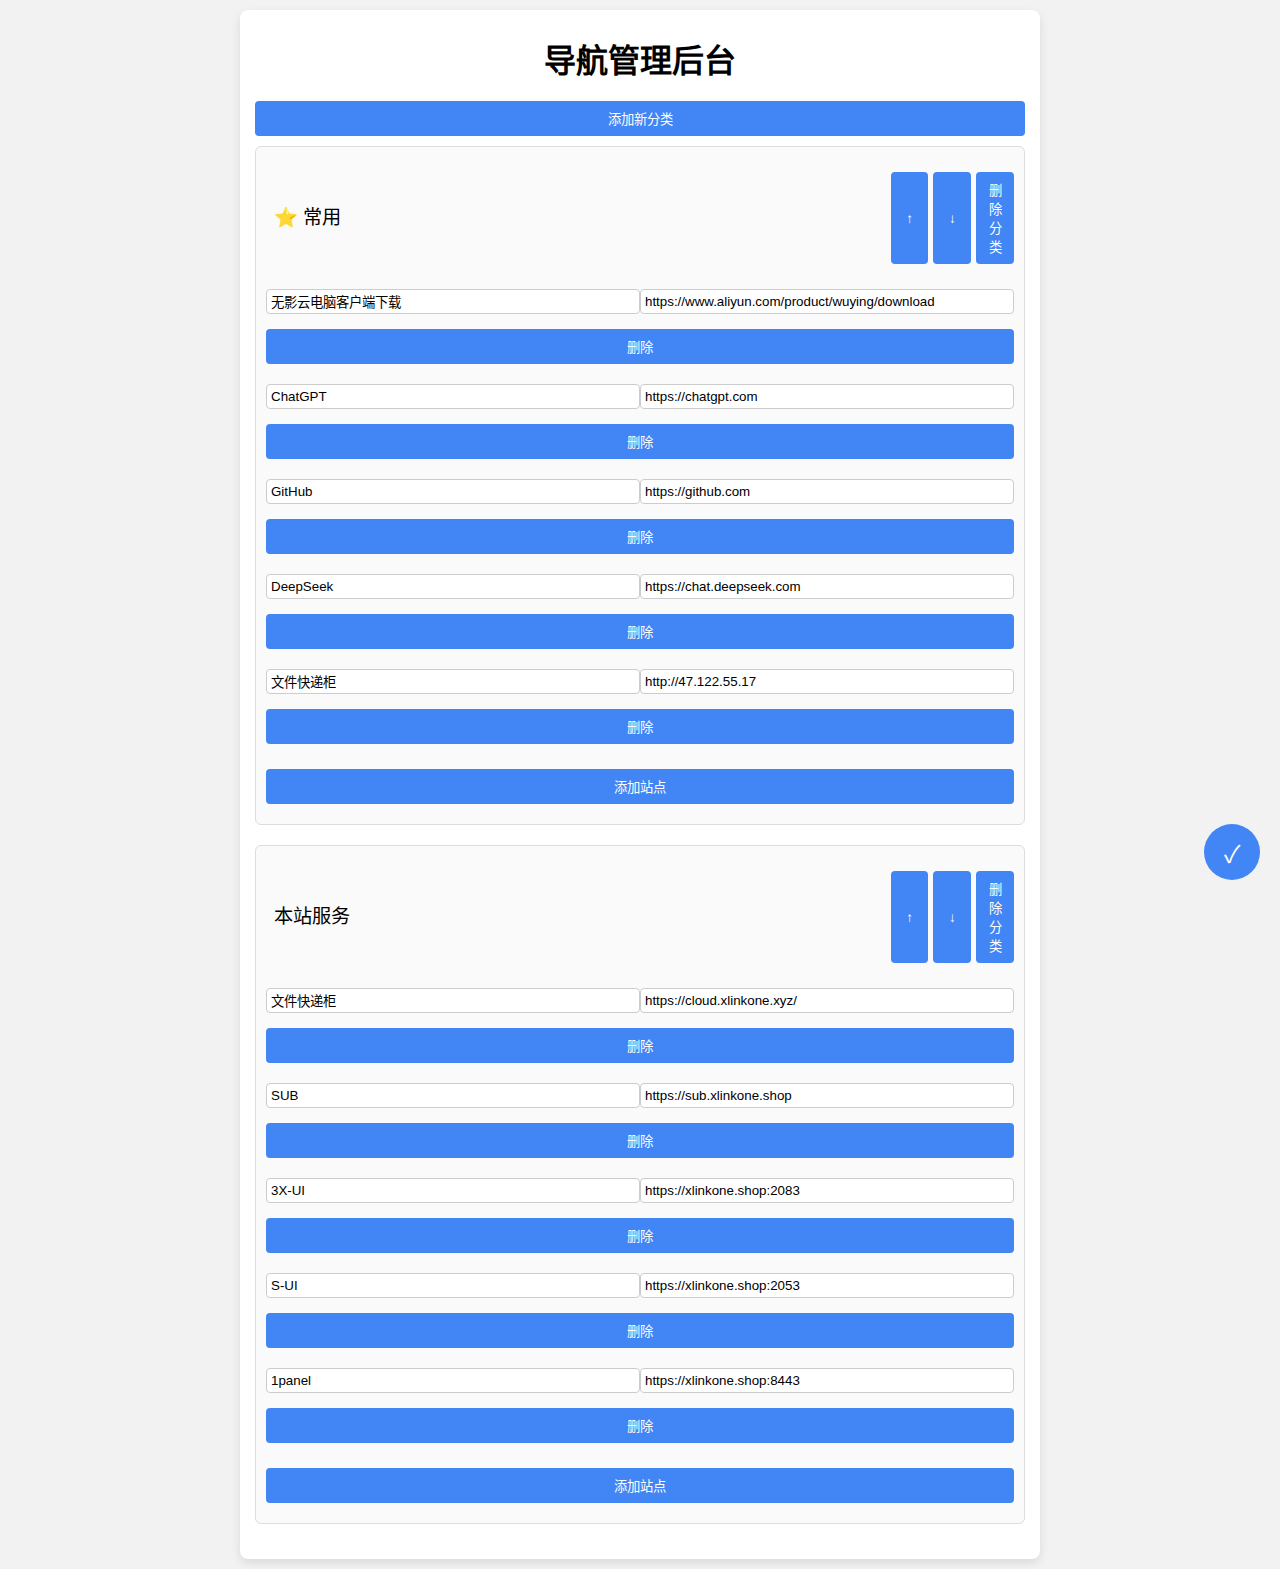
<file: 新建文件夹 (2)/admin.html>
<!DOCTYPE html>
<html lang="zh-CN">
<head>
  <meta charset="UTF-8">
  <meta name="viewport" content="width=device-width, initial-scale=1.0">
  <title>导航管理后台</title>
  <link rel="stylesheet" href="css/admin.css">
</head>
<body>
  <div id="adminPanel">
    <h1>导航管理后台</h1>
    <button id="addCategoryBtn">添加新分类</button>
    <div id="categoriesContainer">
      <!-- 动态生成分类和站点列表 -->
    </div>
    <!-- 悬浮右下角的圆形保存按钮 -->
    <button id="saveChangesBtn" title="保存更改">✓</button>
    <div id="saveStatus" class="save-status"></div>
  </div>
  <script src="js/admin.js"></script>
</body>
</html>
</file>
<file: 新建文件夹 (2)/css/admin.css>
/* 禁止水平滚动 */
html, body {
  margin: 0;
  padding: 0;
  overflow-x: hidden;
  box-sizing: border-box;
}

*, *:before, *:after {
  box-sizing: inherit;
}

body {
  font-family: Arial, sans-serif;
  background: #f2f2f2;
  padding: 10px;
}

#adminPanel {
  max-width: 800px;
  width: 100%;
  margin: 0 auto;
  background: #fff;
  padding: 15px;
  border-radius: 8px;
  box-shadow: 0 4px 10px rgba(0,0,0,0.1);
}

h1, h2 {
  text-align: center;
  margin: 10px 0;
}

input[type="text"] {
  width: 90%;
  padding: 8px;
  margin: 8px auto;
  display: block;
  border: 1px solid #ccc;
  border-radius: 4px;
}

button {
  width: 100%;
  margin: 10px 0;
  padding: 8px;
  border: none;
  background: #4285f4;
  color: #fff;
  border-radius: 4px;
  cursor: pointer;
}

button:hover {
  background: #357ae8;
}

.category-card {
  border: 1px solid #ddd;
  border-radius: 6px;
  margin-bottom: 20px;
  padding: 10px;
  background: #fafafa;
}

.category-header {
  display: flex;
  flex-wrap: wrap;
  justify-content: space-between;
  align-items: center;
}

.category-header input {
  font-size: 1.2em;
  border: none;
  background: transparent;
  flex: 1;
  min-width: 200px;
}

.up-down-buttons {
  display: flex;
  gap: 5px;
  margin-top: 5px;
}

.site-list {
  margin-top: 10px;
}

.site-item {
  display: flex;
  flex-wrap: wrap;
  align-items: center;
  margin: 5px 0;
}

.site-item input {
  margin: 5px 0;
  padding: 4px;
  border: 1px solid #ccc;
  border-radius: 4px;
  flex: 1 1 45%;
}

/* 手机端优化 */
@media (max-width: 480px) {
  #adminPanel {
    padding: 10px;
  }
  .up-down-buttons button {
    flex: 1;
    min-width: 40px;
  }
}

/* 悬浮保存按钮样式 */
#saveChangesBtn {
  position: fixed;
  bottom: 20px;
  right: 20px;
  z-index: 9999;
  width: 56px;
  height: 56px;
  border-radius: 50%;
  font-size: 24px;
  padding: 0;
  margin: 0;
  display: flex;
  align-items: center;
  justify-content: center;
  background: #4285f4;
  color: #fff;
  border: none;
  cursor: pointer;
}

/* 新增保存状态的弹出框样式 */
.save-status {
  display: none;
  position: fixed;
  top: 50%;
  left: 50%;
  transform: translate(-50%, -50%);
  padding: 20px;
  background-color: rgba(0, 0, 0, 0.8);
  color: #fff;
  border-radius: 8px;
  font-size: 1.2rem;
  z-index: 9999;
  box-shadow: 0 4px 12px rgba(0, 0, 0, 0.5);
}

/* 开关按钮的样式 */
.toggle-switch-btn {
  position: absolute;
  top: 20px; /* 距离顶部20px */
  left: 20px; /* 距离左侧20px */
  padding: 10px 20px;
  background-color: #4285f4;
  color: white;
  border: none;
  border-radius: 4px;
  font-size: 1rem;
  cursor: pointer;
  z-index: 10;
  transition: background-color 0.3s ease;
}

/* 鼠标悬停时的样式 */
.toggle-switch-btn:hover {
  background-color: #357ae8;
}

/* 开关按钮激活状态的样式 */
.toggle-switch-btn.active {
  background-color: #34a853; /* 激活状态时的绿色 */
}

/* 激活状态时鼠标悬停的样式 */
.toggle-switch-btn.active:hover {
  background-color: #2c8f47;
}
</file>
